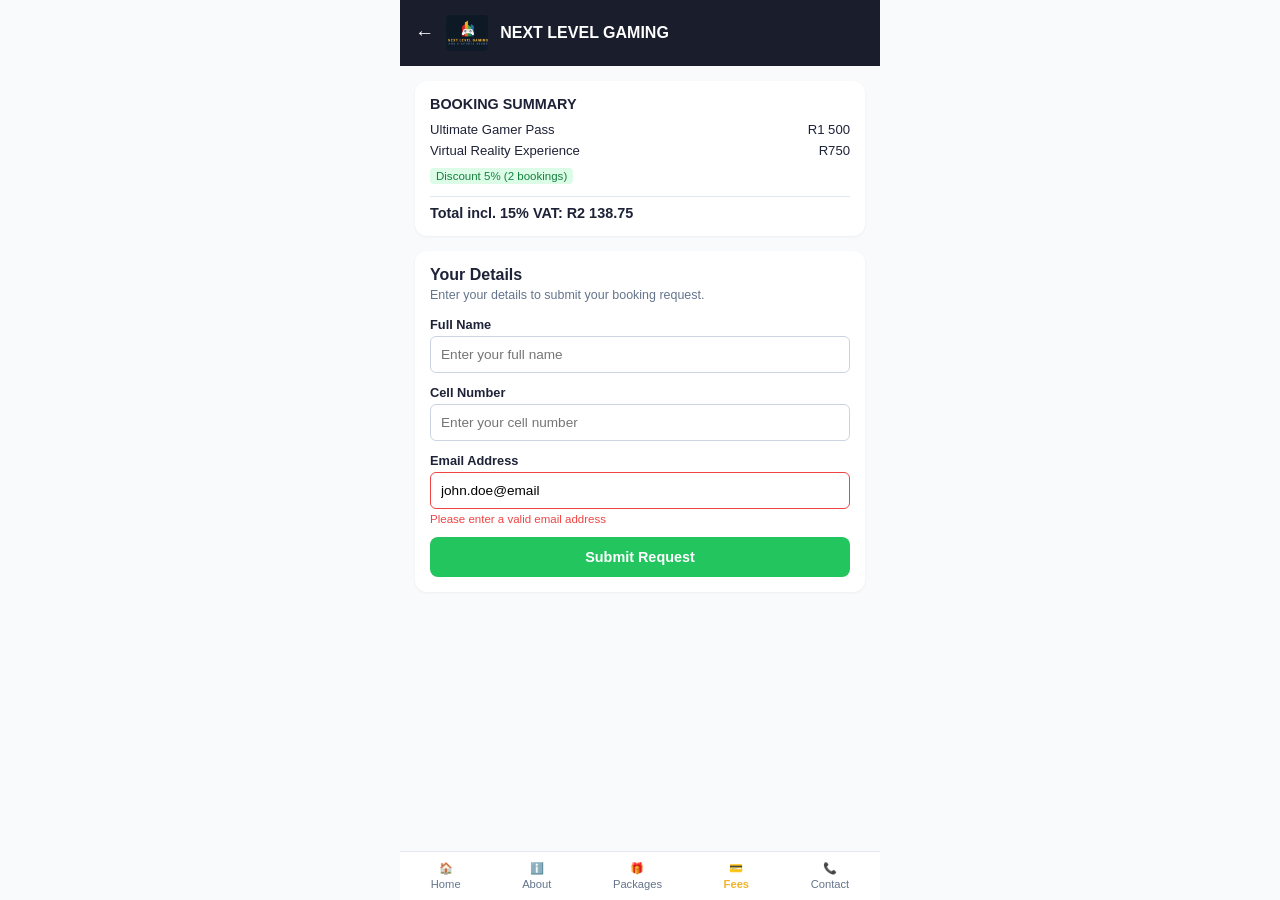
<file: booking.html>
<!DOCTYPE html>
<html lang="en">
<head>
    <meta charset="UTF-8">
    <meta name="viewport" content="width=device-width, initial-scale=1.0">
    <title>Your Details - Next Level Gaming</title>
    <style>
        :root { --bg-dark: #1A1D2B; --bg-light: #F8FAFC; --accent-gold: #F0B429; --accent-green: #22C55E; --text-dark: #1E2237; --text-muted: #64748B; }
        * { box-sizing: border-box; margin: 0; padding: 0; font-family: 'Segoe UI', Tahoma, sans-serif; }
        body { background-color: var(--bg-light); color: var(--text-dark); padding-bottom: 70px; max-width: 480px; margin: 0 auto; }
        .header { background-color: var(--bg-dark); color: #FFF; padding: 15px; display: flex; align-items: center; gap: 12px; font-weight: bold; }
        .header-logo { height: 36px; width: auto; max-width: 25vw; object-fit: contain; border-radius: 4px; flex-shrink: 0; }
        .header-title { min-width: 0; overflow-wrap: anywhere; }
        .back-btn { color: #FFF; text-decoration: none; font-size: 1.2rem; }
        .container { padding: 15px; }
        .summary-card { background: #FFF; padding: 15px; border-radius: 12px; margin-bottom: 15px; box-shadow: 0 1px 3px rgba(0,0,0,0.05); }
        .summary-card h3 { font-size: 0.9rem; text-transform: uppercase; margin-bottom: 10px; }
        .sum-line { display: flex; justify-content: space-between; font-size: 0.82rem; margin-bottom: 6px; }
        .discount-badge { background: #DCFCE7; color: #15803D; font-size: 0.72rem; padding: 2px 6px; border-radius: 4px; display: inline-block; margin: 4px 0; }
        .sum-total { border-top: 1px solid #E2E8F0; padding-top: 8px; font-weight: bold; font-size: 0.9rem; margin-top: 8px; }
        .form-card { background: #FFF; padding: 15px; border-radius: 12px; box-shadow: 0 1px 3px rgba(0,0,0,0.05); }
        .form-card h3 { font-size: 1rem; margin-bottom: 4px; }
        .form-card p { font-size: 0.78rem; color: var(--text-muted); margin-bottom: 15px; }
        .form-group { margin-bottom: 12px; }
        .form-group label { display: block; font-size: 0.8rem; font-weight: bold; margin-bottom: 4px; }
        .input-box { width: 100%; padding: 10px; border: 1px solid #CBD5E1; border-radius: 6px; font-size: 0.85rem; }
        .input-box.error { border-color: #EF4444; }
        .error-msg { font-size: 0.72rem; color: #EF4444; margin-top: 4px; }
        .btn-green { width: 100%; padding: 12px; background: var(--accent-green); color: #FFF; font-weight: bold; border-radius: 8px; border: none; font-size: 0.9rem; margin-top: 10px; cursor: pointer; display: block; text-align: center; text-decoration: none; }
        .bottom-nav { position: fixed; bottom: 0; left: 0; right: 0; max-width: 480px; margin: 0 auto; background: #FFF; display: flex; justify-content: space-around; padding: 10px 0; border-top: 1px solid #E2E8F0; }
        .nav-item { text-decoration: none; color: var(--text-muted); font-size: 0.7rem; text-align: center; display: flex; flex-direction: column; align-items: center; gap: 3px; }
        .nav-item.active { color: var(--accent-gold); font-weight: bold; }
    </style>
</head>
<body>
    <header class="header">
        <a href="fees.html" class="back-btn">←</a>
        <img src="assets/logo.jpg" alt="Next Level Gaming and E-Sports Arena" class="header-logo">
        <span class="header-title">NEXT LEVEL GAMING</span>
    </header>

    <div class="container">
        <!-- Summary Box -->
        <div class="summary-card">
            <h3>BOOKING SUMMARY</h3>
            <div class="sum-line"><span>Ultimate Gamer Pass</span><span>R1 500</span></div>
            <div class="sum-line"><span>Virtual Reality Experience</span><span>R750</span></div>
            <div class="discount-badge">Discount 5% (2 bookings)</div>
            <div class="sum-total">Total incl. 15% VAT: R2 138.75</div>
        </div>

        <!-- Details Form -->
        <div class="form-card">
            <h3>Your Details</h3>
            <p>Enter your details to submit your booking request.</p>

            <form action="confirmation.html" method="GET">
                <div class="form-group">
                    <label>Full Name</label>
                    <input type="text" class="input-box" placeholder="Enter your full name" required>
                </div>

                <div class="form-group">
                    <label>Cell Number</label>
                    <input type="tel" class="input-box" placeholder="Enter your cell number" required>
                </div>

                <div class="form-group">
                    <label>Email Address</label>
                    <input type="email" class="input-box error" value="john.doe@email" required>
                    <div class="error-msg">Please enter a valid email address</div>
                </div>

                <button type="submit" class="btn-green">Submit Request</button>
            </form>
        </div>
    </div>

    <nav class="bottom-nav">
        <a href="index.html" class="nav-item"><span>🏠</span>Home</a>
        <a href="about.html" class="nav-item"><span>ℹ️</span>About</a>
        <a href="packages.html" class="nav-item"><span>🎁</span>Packages</a>
        <a href="fees.html" class="nav-item active"><span>💳</span>Fees</a>
        <a href="contact.html" class="nav-item"><span>📞</span>Contact</a>
    </nav>
</body>
</html>
</file>
